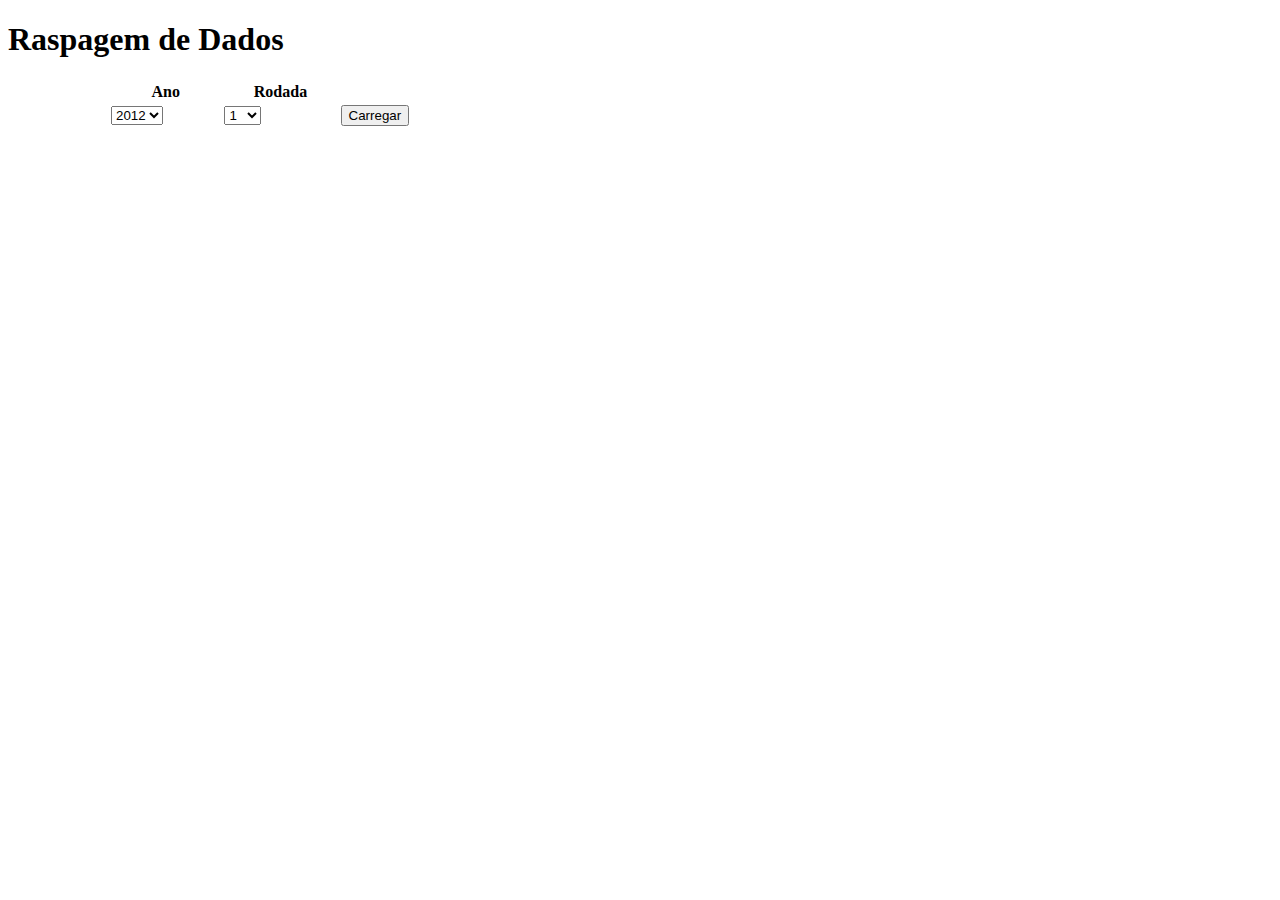
<file: index.html>
<!DOCTYPE html PUBLIC "-//W3C//DTD XHTML 1.0 Strict//EN" "http://www.w3.org/TR/xhtml1/DTD/xhtml1-strict.dtd">
<html xmlns="http://www.w3.org/1999/xhtml">
    <head>
        <meta http-equiv="Content-Type" content="text/html; charset=iso-8859-1"/>
        <title>Raspagem de dados</title>
        <style type="text/css">

        </style>
    </head>
    <body>
        <div id="main">
            <h1>Raspagem de Dados</h1>
            <table style="width: 30%; margin-left: 100px;">
                <tr>
                    <th>Ano</th>
                    <th>Rodada</th>
                </tr>
                <tr>
                    <td>
                        <select name="cmbAno" id="cmbAno">
                            <option value="2012">2012</option>
                            <option value="2013">2013</option>
                            <option value="2014">2014</option>
                            <option value="2015">2015</option>
                            <option value="2016">2016</option>
                            <option value="2017">2017</option>
                            <option value="2018">2018</option>
                            <option value="2019">2019</option>
                            <option value="2020">2020</option>
                            <option value="2021">2021</option>
                        </select>
                    </td>
                    <td><select name="cmbRodada" id="cmbRodada">
                        <option value="0">1</option>
                        <option value="1">2</option>
                        <option value="2">3</option>
                        <option value="3">4</option>
                        <option value="4">5</option>
                        <option value="5">6</option>
                        <option value="6">7</option>
                        <option value="7">8</option>
                        <option value="8">9</option>
                        <option value="9">10</option>
                        <option value="10">11</option>
                        <option value="11">12</option>
                        <option value="12">13</option>
                        <option value="13">14</option>
                        <option value="14">15</option>
                        <option value="15">16</option>
                        <option value="16">17</option>
                        <option value="17">18</option>
                        <option value="18">19</option>
                        <option value="19">20</option>
                        <option value="20">21</option>
                        <option value="21">22</option>
                        <option value="22">23</option>
                        <option value="23">24</option>
                        <option value="24">25</option>
                        <option value="25">26</option>
                        <option value="26">27</option>
                        <option value="27">28</option>
                        <option value="28">29</option>
                        <option value="29">30</option>
                        <option value="30">31</option>
                        <option value="31">32</option>
                        <option value="32">33</option>
                        <option value="33">34</option>
                        <option value="34">35</option>
                        <option value="35">36</option>
                        <option value="36">37</option>
                        <option value="37">38</option>
                    </select>

                    </td>
                    <td><button id="btnVer">Carregar</button></td>
                </tr>

            </table>

        </div>

        <div id="divTeste"></div>
        <div id="divTabela"></div>



        <script src="sketch.js"></script>
    </body>
</html>
</file>
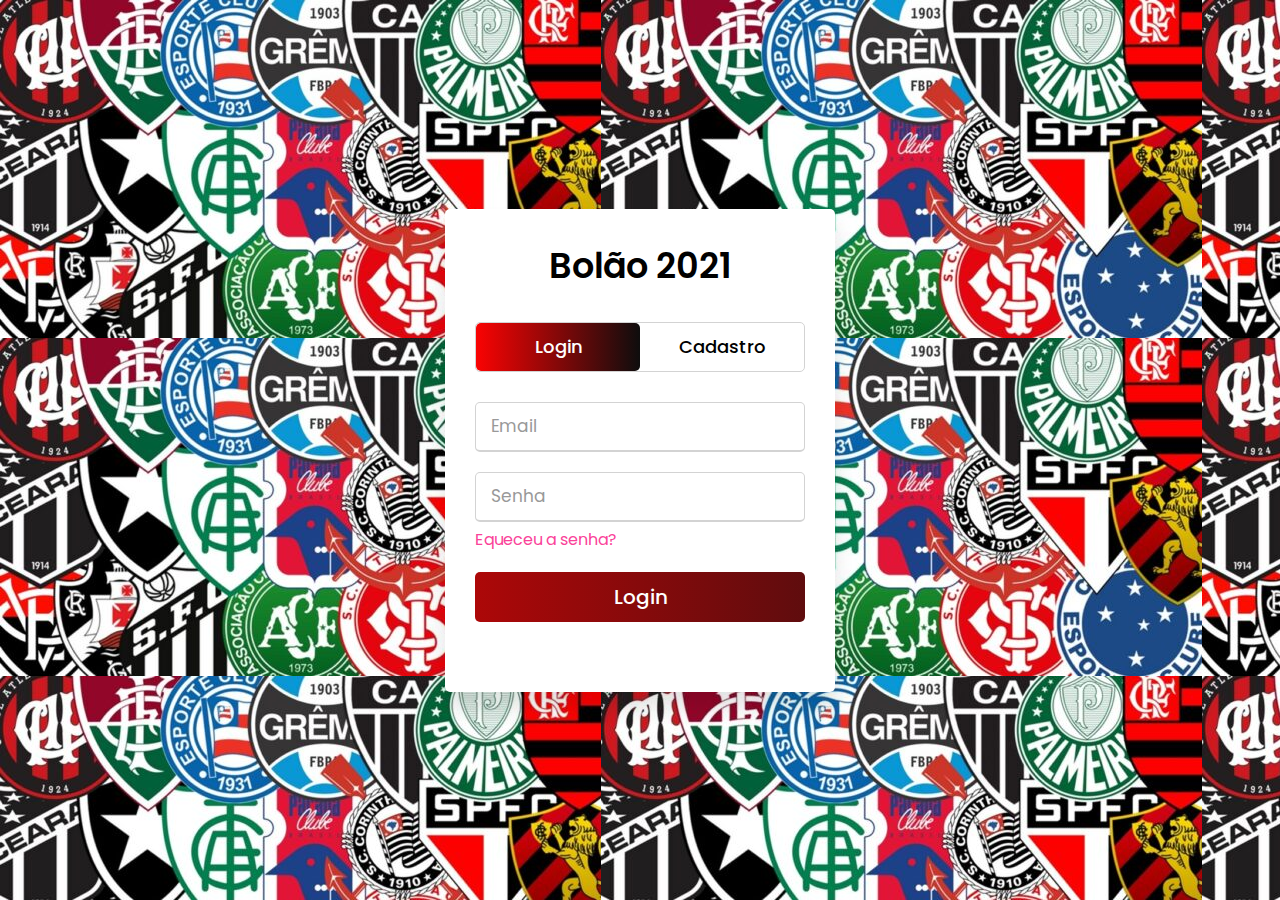
<file: bolao/index.html>
<!DOCTYPE html>
<html lang="pt-br" dir="ltr">
  <head>
    <meta charset="utf-8">
	<link rel="stylesheet" href="css/login.css">
	<title>Bolão do Buteko</title>
    <meta name="viewport" content="width=device-width, initial-scale=1.0">
  </head>
  <body>
	
    <div class="wrapper">
    	<div class="title-text">
			<div class="title login">
				Bolão 2021
  			</div>
  			<div class="title signup">
  				Novo Usuário
  			</div>
  	  </div>
 	    <div class="form-container">
      	<div class="slide-controls">
        		<input type="radio" name="slide" id="login" checked>
	          <input type="radio" name="slide" id="signup">
	          <label for="login" class="slide login">Login</label>
	          <label for="signup" class="slide signup">Cadastro</label>
	          <div class="slider-tab"></div>
        </div>
  			<div class="form-inner">
      		<form action="#" class="login">
          	<div class="field">
               <input type="text" id="edtUser" placeholder="Email" required>
          	</div>
  		      <div class="field">
               <input type="password" id="edtPass" placeholder="Senha" required>
          	</div>
  					<div class="pass-link">
  						<a href="#">Equeceu a senha?</a>
  					</div>
  					<div class="field btn" id="btnLogin">
  		        <div class="btn-layer"></div>
  						<input type="submit" value="Login" >
          	</div>
 
  	      </form>
  	      <form action="#" class="signup">
				<input type="hidden" name="do" value="1">
        		<div class="field">
          			<input type="text" name="edtNewMail" id="edtNewMail" placeholder="Email" required>
        		</div>
  		      <div class="field">
          			<input type="password" name="edtNewPass" id="edtNewPass" placeholder="Senha" required>
        		</div>
  		      <div class="field">
          			<input type="password" id="edtNewRepass" placeholder="Confirme a Senha" required>
        		</div>
  		      <div class="field btn" id="btnSignup">
					<div class="btn-layer"></div>
  			        <input type="submit" value="Salvar" id="btnNovo">
        		</div>
  	      </form>
  			</div>
  		</div>
	  </div>
    <script type="text/javascript" src="js/login.js"></script>
  </body>

</html>
</file>
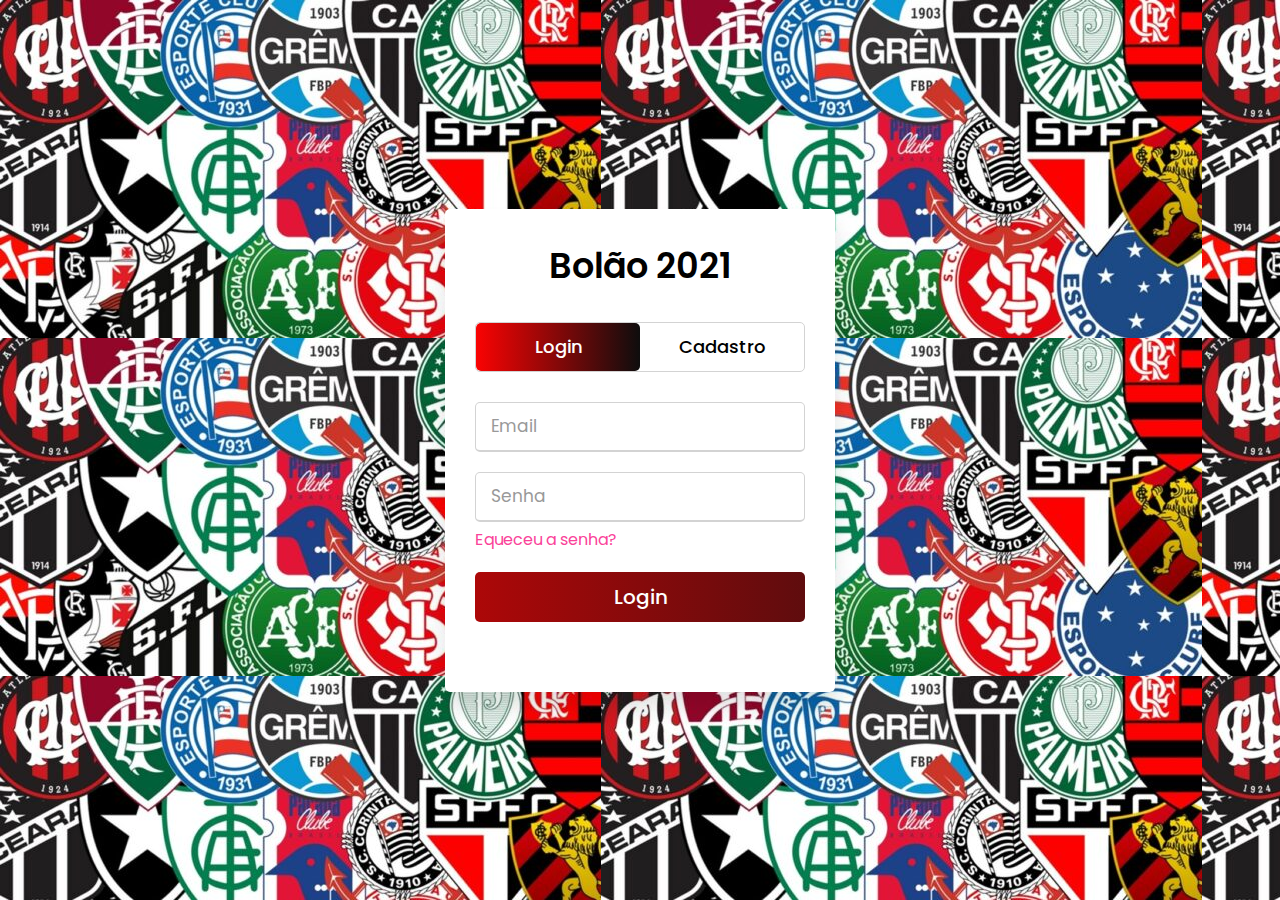
<file: bolao/login.html>
<!DOCTYPE html>
<html lang="pt-br" dir="ltr">
  <head>
    <meta charset="utf-8">
	<link rel="stylesheet" href="login.css">
	<title>Bolão do Buteko</title>
    <meta name="viewport" content="width=device-width, initial-scale=1.0">
  </head>
  <body>
	
    <div class="wrapper">
    	<div class="title-text">
			<div class="title login">
				Bolão 2021
  			</div>
  			<div class="title signup">
  				Novo Usuário
  			</div>
  	  </div>
 	    <div class="form-container">
      	<div class="slide-controls">
        		<input type="radio" name="slide" id="login" checked>
	          <input type="radio" name="slide" id="signup">
	          <label for="login" class="slide login">Login</label>
	          <label for="signup" class="slide signup">Cadastro</label>
	          <div class="slider-tab"></div>
        </div>
  			<div class="form-inner">
      		<form action="#" class="login">
          	<div class="field">
               <input type="text" id="edtUser" placeholder="Email" required>
          	</div>
  		      <div class="field">
               <input type="password" id="edtPass" placeholder="Senha" required>
          	</div>
  					<div class="pass-link">
  						<a href="#">Equeceu a senha?</a>
  					</div>
  					<div class="field btn" id="btnLogin">
  		        <div class="btn-layer"></div>
  						<input type="submit" value="Login" >
          	</div>
 
  	      </form>
  	      <form action="#" class="signup">
				<input type="hidden" name="do" value="1">
        		<div class="field">
          			<input type="text" name="edtNewMail" id="edtNewMail" placeholder="Email" required>
        		</div>
  		      <div class="field">
          			<input type="password" name="edtNewPass" id="edtNewPass" placeholder="Senha" required>
        		</div>
  		      <div class="field">
          			<input type="password" id="edtNewRepass" placeholder="Confirme a Senha" required>
        		</div>
  		      <div class="field btn" id="btnSignup">
					<div class="btn-layer"></div>
  			        <input type="submit" value="Salvar" id="btnNovo">
        		</div>
  	      </form>
  			</div>
  		</div>
	  </div>
    <script type="text/javascript" src="login.js"></script>
  </body>

</html>
</file>
<file: bolao/css/login.css>
@import url('https://fonts.googleapis.com/css?family=Poppins:400,500,600,700&display=swap');
*{
  margin: 0;
  padding: 0;
  box-sizing: border-box;
  font-family: 'Poppins', sans-serif;
}
html,body{
  display: grid;
  height: 100%;
  width: 100%;
  place-items: center;
  background: -webkit-linear-gradient(left, #121113,   #fa0303);
  background-image: url("../assets/escudos1.jpg");
}
::selection{
  background: #fa4299;
  color: #fff;
}
.wrapper{
  overflow: hidden;
  max-width: 390px;
  background: #fff;
  padding: 30px;
  border-radius: 5px;
  box-shadow: 0px 15px 20px rgba(0,0,0,0.1);
}
.wrapper .title-text{
  display: flex;
  width: 200%;
}
.wrapper .title{
  width: 50%;
  font-size: 35px;
  font-weight: 600;
  text-align: center;
  transition: all 0.6s cubic-bezier(0.68,-0.55,0.265,1.55);
}
.wrapper .slide-controls{
  position: relative;
  display: flex;
  height: 50px;
  width: 100%;
  overflow: hidden;
  margin: 30px 0 10px 0;
  justify-content: space-between;
  border: 1px solid lightgrey;
  border-radius: 5px;
}
.slide-controls .slide{
  height: 100%;
  width: 100%;
  color: #fff;
  font-size: 18px;
  font-weight: 500;
  text-align: center;
  line-height: 48px;
  cursor: pointer;
  z-index: 1;
  transition: all 0.6s ease;
}
.slide-controls label.signup{
  color: #000;
}
.slide-controls .slider-tab{
  position: absolute;
  height: 100%;
  width: 50%;
  left: 0;
  z-index: 0;
  border-radius: 5px;
  background: -webkit-linear-gradient(right, #0e0d0d,  #fa0303);
  transition: all 0.6s cubic-bezier(0.68,-0.55,0.265,1.55);
}
input[type="radio"]{
  display: none;
}
#signup:checked ~ .slider-tab{
  left: 50%;
}
#signup:checked ~ label.signup{
  color: #fff;
  cursor: default;
  user-select: none;
}
#signup:checked ~ label.login{
  color: #000;
}
#login:checked ~ label.signup{
  color: #000;
}
#login:checked ~ label.login{
  cursor: default;
  user-select: none;
}
.wrapper .form-container{
  width: 100%;
  overflow: hidden;
}
.form-container .form-inner{
  display: flex;
  width: 200%;
}
.form-container .form-inner form{
  width: 50%;
  transition: all 0.6s cubic-bezier(0.68,-0.55,0.265,1.55);
}
.form-inner form .field{
  height: 50px;
  width: 100%;
  margin-top: 20px;
}
.form-inner form .field input{
  height: 100%;
  width: 100%;
  outline: none;
  padding-left: 15px;
  border-radius: 5px;
  border: 1px solid lightgrey;
  border-bottom-width: 2px;
  font-size: 17px;
  transition: all 0.3s ease;
}
.form-inner form .field input:focus{
  border-color: #fc83bb;
  /* box-shadow: inset 0 0 3px #fb6aae; */
}
.form-inner form .field input::placeholder{
  color: #999;
  transition: all 0.3s ease;
}
form .field input:focus::placeholder{
  color: #b3b3b3;
}
.form-inner form .pass-link{
  margin-top: 5px;
}
.form-inner form .signup-link{
  text-align: center;
  margin-top: 30px;
}
.form-inner form .pass-link a,
.form-inner form .signup-link a{
  color: #fa4299;
  text-decoration: none;
}
.form-inner form .pass-link a:hover,
.form-inner form .signup-link a:hover{
  text-decoration: underline;
}
form .btn{
  height: 50px;
  width: 100%;
  border-radius: 5px;
  position: relative;
  overflow: hidden;
}
form .btn .btn-layer{
  height: 100%;
  width: 300%;
  position: absolute;
  left: -100%;
  background: -webkit-linear-gradient(right, #121113, #fa0303);
  border-radius: 5px;
  transition: all 0.4s ease;;
}
form .btn:hover .btn-layer{
  left: 0;
}
form .btn input[type="submit"]{
  height: 100%;
  width: 100%;
  z-index: 1;
  position: relative;
  background: none;
  border: none;
  color: #fff;
  padding-left: 0;
  border-radius: 5px;
  font-size: 20px;
  font-weight: 500;
  cursor: pointer;
}
</file>
<file: bolao/login.css>
@import url('https://fonts.googleapis.com/css?family=Poppins:400,500,600,700&display=swap');
*{
  margin: 0;
  padding: 0;
  box-sizing: border-box;
  font-family: 'Poppins', sans-serif;
}
html,body{
  display: grid;
  height: 100%;
  width: 100%;
  place-items: center;
  background: -webkit-linear-gradient(left, #121113,   #fa0303);
  background-image: url("escudos1.jpg");
}
::selection{
  background: #fa4299;
  color: #fff;
}
.wrapper{
  overflow: hidden;
  max-width: 390px;
  background: #fff;
  padding: 30px;
  border-radius: 5px;
  box-shadow: 0px 15px 20px rgba(0,0,0,0.1);
}
.wrapper .title-text{
  display: flex;
  width: 200%;
}
.wrapper .title{
  width: 50%;
  font-size: 35px;
  font-weight: 600;
  text-align: center;
  transition: all 0.6s cubic-bezier(0.68,-0.55,0.265,1.55);
}
.wrapper .slide-controls{
  position: relative;
  display: flex;
  height: 50px;
  width: 100%;
  overflow: hidden;
  margin: 30px 0 10px 0;
  justify-content: space-between;
  border: 1px solid lightgrey;
  border-radius: 5px;
}
.slide-controls .slide{
  height: 100%;
  width: 100%;
  color: #fff;
  font-size: 18px;
  font-weight: 500;
  text-align: center;
  line-height: 48px;
  cursor: pointer;
  z-index: 1;
  transition: all 0.6s ease;
}
.slide-controls label.signup{
  color: #000;
}
.slide-controls .slider-tab{
  position: absolute;
  height: 100%;
  width: 50%;
  left: 0;
  z-index: 0;
  border-radius: 5px;
  background: -webkit-linear-gradient(right, #0e0d0d,  #fa0303);
  transition: all 0.6s cubic-bezier(0.68,-0.55,0.265,1.55);
}
input[type="radio"]{
  display: none;
}
#signup:checked ~ .slider-tab{
  left: 50%;
}
#signup:checked ~ label.signup{
  color: #fff;
  cursor: default;
  user-select: none;
}
#signup:checked ~ label.login{
  color: #000;
}
#login:checked ~ label.signup{
  color: #000;
}
#login:checked ~ label.login{
  cursor: default;
  user-select: none;
}
.wrapper .form-container{
  width: 100%;
  overflow: hidden;
}
.form-container .form-inner{
  display: flex;
  width: 200%;
}
.form-container .form-inner form{
  width: 50%;
  transition: all 0.6s cubic-bezier(0.68,-0.55,0.265,1.55);
}
.form-inner form .field{
  height: 50px;
  width: 100%;
  margin-top: 20px;
}
.form-inner form .field input{
  height: 100%;
  width: 100%;
  outline: none;
  padding-left: 15px;
  border-radius: 5px;
  border: 1px solid lightgrey;
  border-bottom-width: 2px;
  font-size: 17px;
  transition: all 0.3s ease;
}
.form-inner form .field input:focus{
  border-color: #fc83bb;
  /* box-shadow: inset 0 0 3px #fb6aae; */
}
.form-inner form .field input::placeholder{
  color: #999;
  transition: all 0.3s ease;
}
form .field input:focus::placeholder{
  color: #b3b3b3;
}
.form-inner form .pass-link{
  margin-top: 5px;
}
.form-inner form .signup-link{
  text-align: center;
  margin-top: 30px;
}
.form-inner form .pass-link a,
.form-inner form .signup-link a{
  color: #fa4299;
  text-decoration: none;
}
.form-inner form .pass-link a:hover,
.form-inner form .signup-link a:hover{
  text-decoration: underline;
}
form .btn{
  height: 50px;
  width: 100%;
  border-radius: 5px;
  position: relative;
  overflow: hidden;
}
form .btn .btn-layer{
  height: 100%;
  width: 300%;
  position: absolute;
  left: -100%;
  background: -webkit-linear-gradient(right, #121113, #fa0303);
  border-radius: 5px;
  transition: all 0.4s ease;;
}
form .btn:hover .btn-layer{
  left: 0;
}
form .btn input[type="submit"]{
  height: 100%;
  width: 100%;
  z-index: 1;
  position: relative;
  background: none;
  border: none;
  color: #fff;
  padding-left: 0;
  border-radius: 5px;
  font-size: 20px;
  font-weight: 500;
  cursor: pointer;
}
</file>
